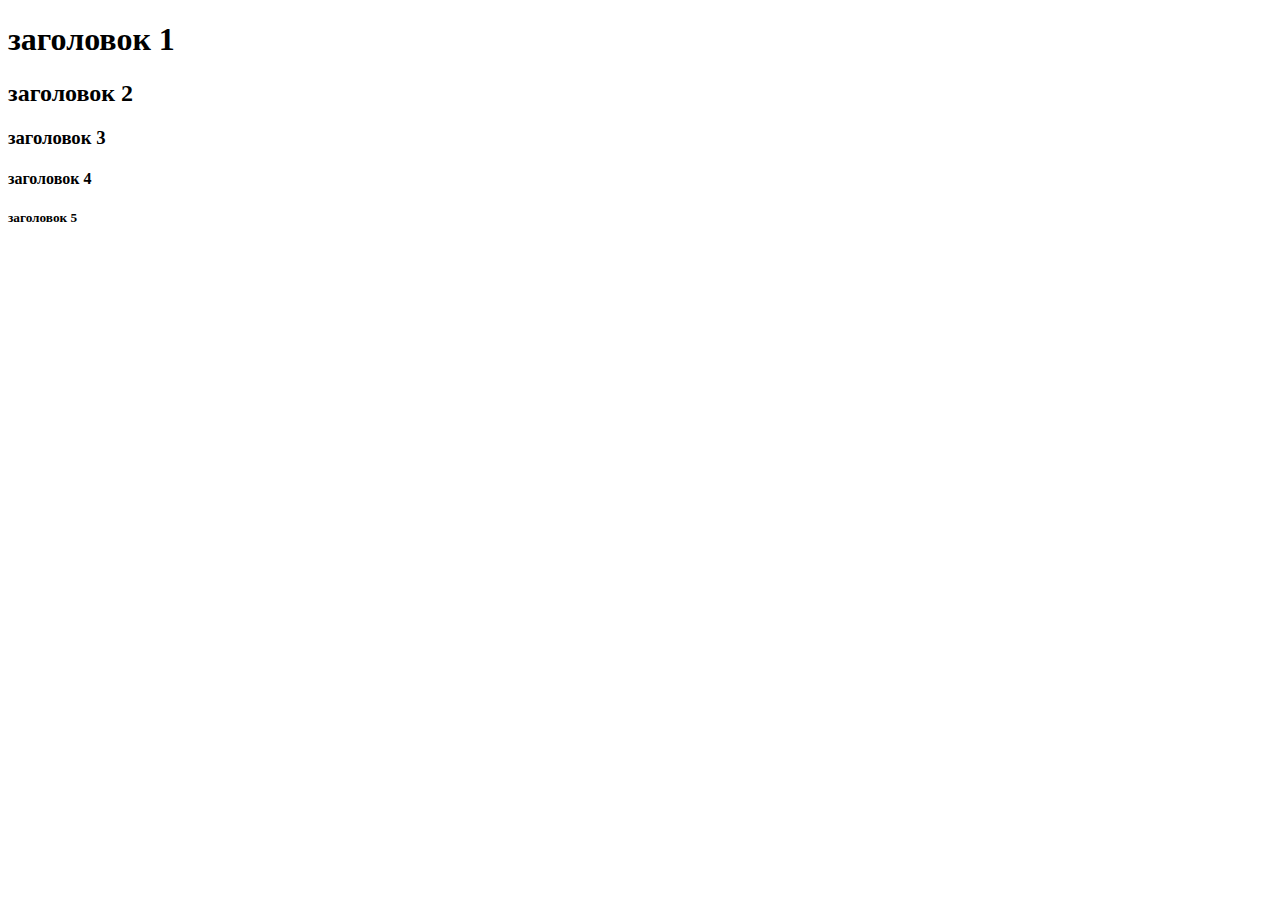
<file: index.html>
<!DOCTYPE html>
<html>
    <head>
        <title>FamilyCoffee</title>
    </head>

    <body>
        <div>
            <h1>заголовок 1</h1>
            <h2>заголовок 2</h2>
            <h3>заголовок 3</h3>
            <h4>заголовок 4</h4>
            <h5>заголовок 5</h5>
        </div>
    </body>
</html>
</file>
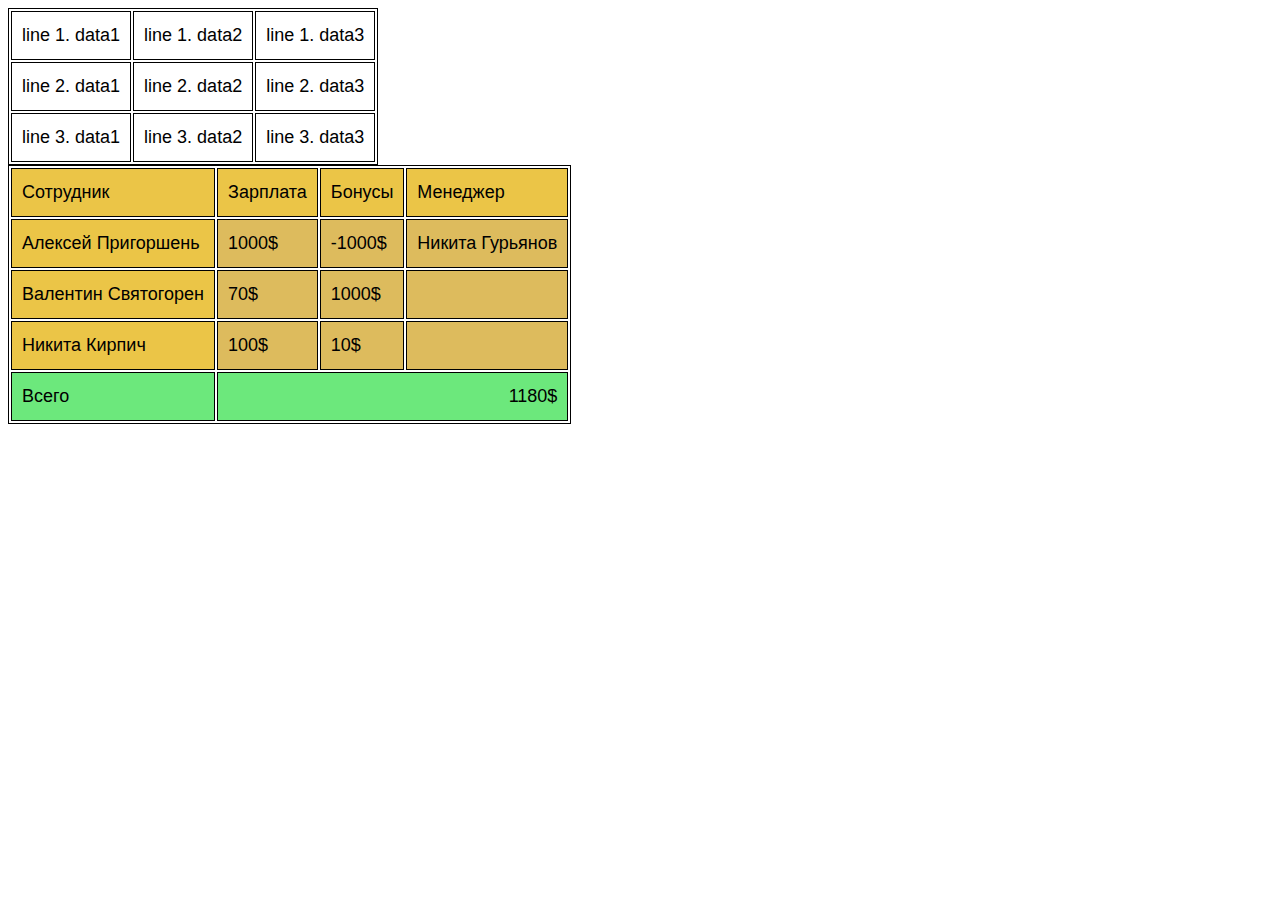
<file: dodo/index.html>
<!DOCTYPE html>
<html lang="en">
<head>
    <meta charset="UTF-8">
    <meta http-equiv="X-UA-Compatible" content="IE=edge">
    <meta name="viewport" content="width=device-width, initial-scale=1.0">
    <title>Document</title>
    <link rel="stylesheet" href="styles/style.css">
</head>
<body>
    <table>
        <tr>
            <td>line 1. data1</td>
            <td>line 1. data2</td>
            <td>line 1. data3</td>
        </tr>
        <tr>
            <td>line 2. data1</td>
            <td>line 2. data2</td>
            <td>line 2. data3</td>
        </tr>
        <tr>
            <td>line 3. data1</td>
            <td>line 3. data2</td>
            <td>line 3. data3</td>
        </tr>       
    </table>

    <table>
        <thead>
        <tr id="hidd">
            <td>Сотрудник</td>
            <td>Зарплата</td>
            <td>Бонусы</td>
            <td>Менеджер</td>
        </tr>
        <tr>
            <td id="hidd">Алексей Пригоршень</td>
            <td id="ccol">1000$</td>
            <td id="ccol">-1000$</td>
            <td id="ccol">Никита Гурьянов</td>
        </tr>
        <tr>
            <td id="hidd">Валентин Святогорен</td>
            <td id="ccol">70$</td>
            <td id="ccol">1000$</td>
            <td id="ccol"></td>
        </tr> 
        <tr>
            <td id="hidd">Никита Кирпич</td>
            <td id="ccol">100$</td>
            <td id="ccol">10$</td>
            <td id="ccol"></td>
        </tr> 
        <tr id="idd">
            <td>Всего</td>
            <td id="amount" colspan="3"> 1180$ </td>
            
        </tr> 
        </thead>      
    </table>

</body>
</html>
</file>
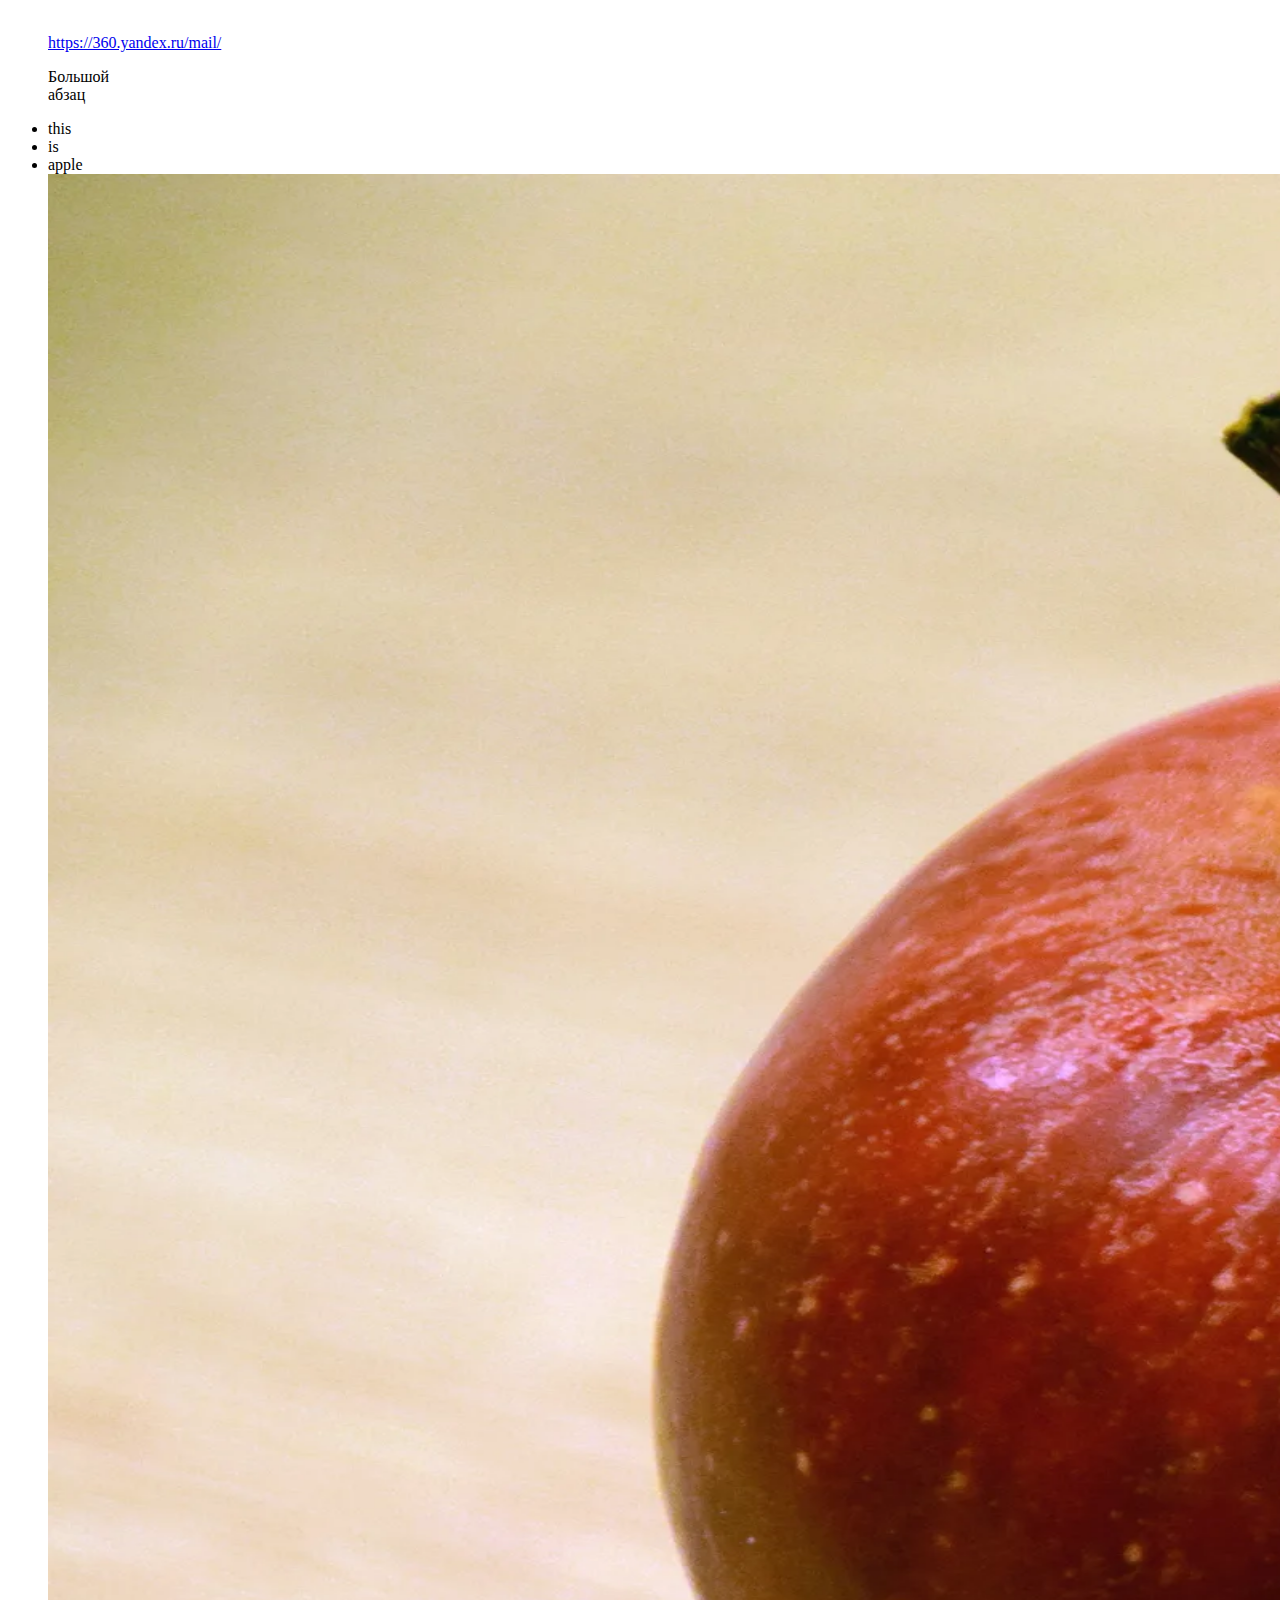
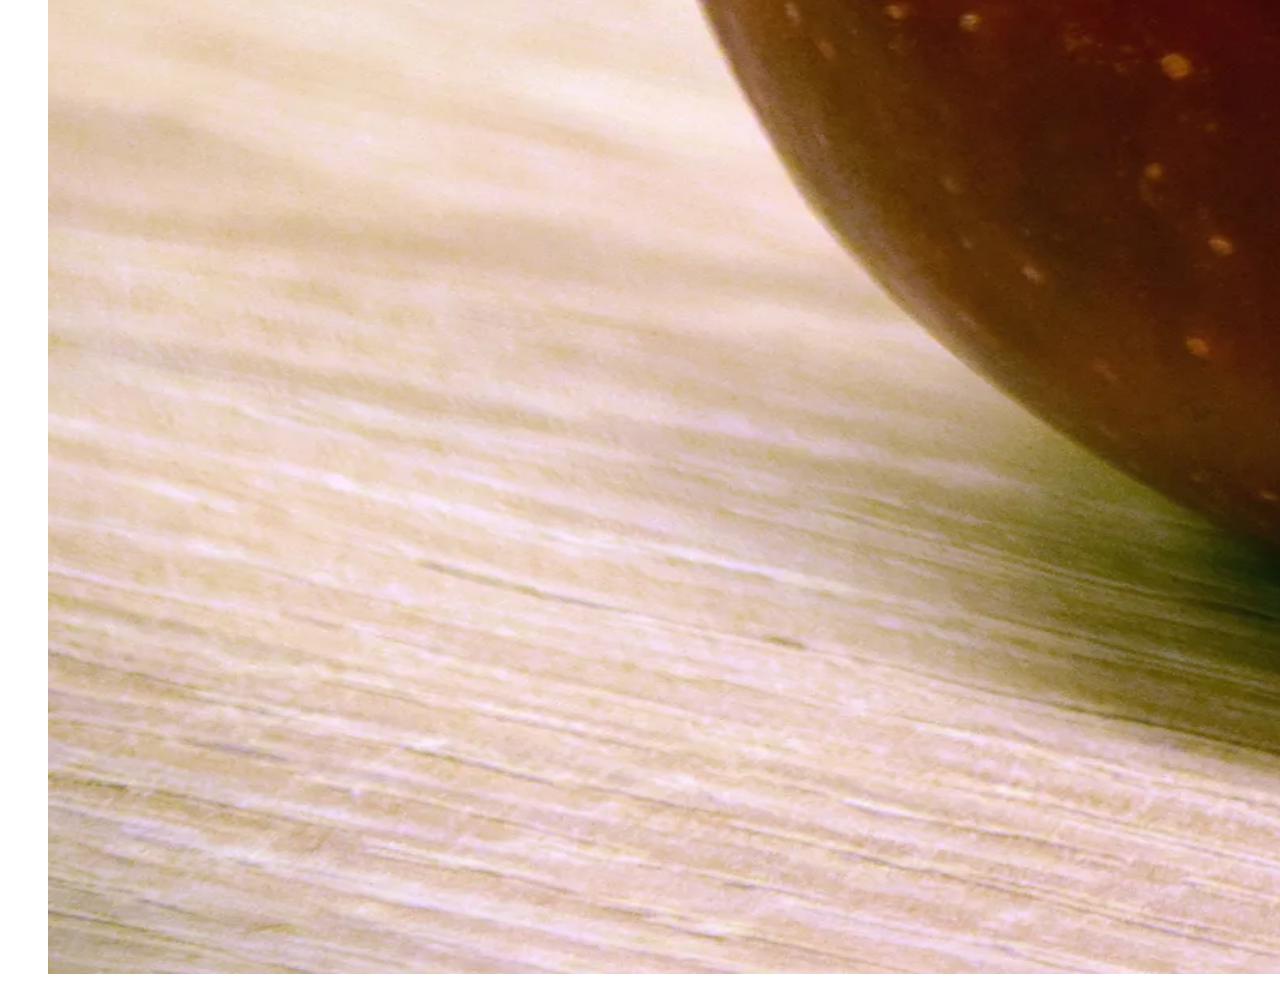
<file: ameno/index 1.html>
<!DOCTYPE html>
<html>
    <head>
        <title>apple</title>
    </head>

    <body>
        <ul>
            <br>
            <a href="https:/ya.ru/:">https://360.yandex.ru/mail/</a>
            <br>
            <p>Большой <br> абзац</p>
            <li>this</li>
            <li>is</li>
            <li>apple</li>
            <img src="Картинки/Apple.webp" width="4800" height="2400" alt="Apple">
        </ul>
    </body>
</html>
</file>
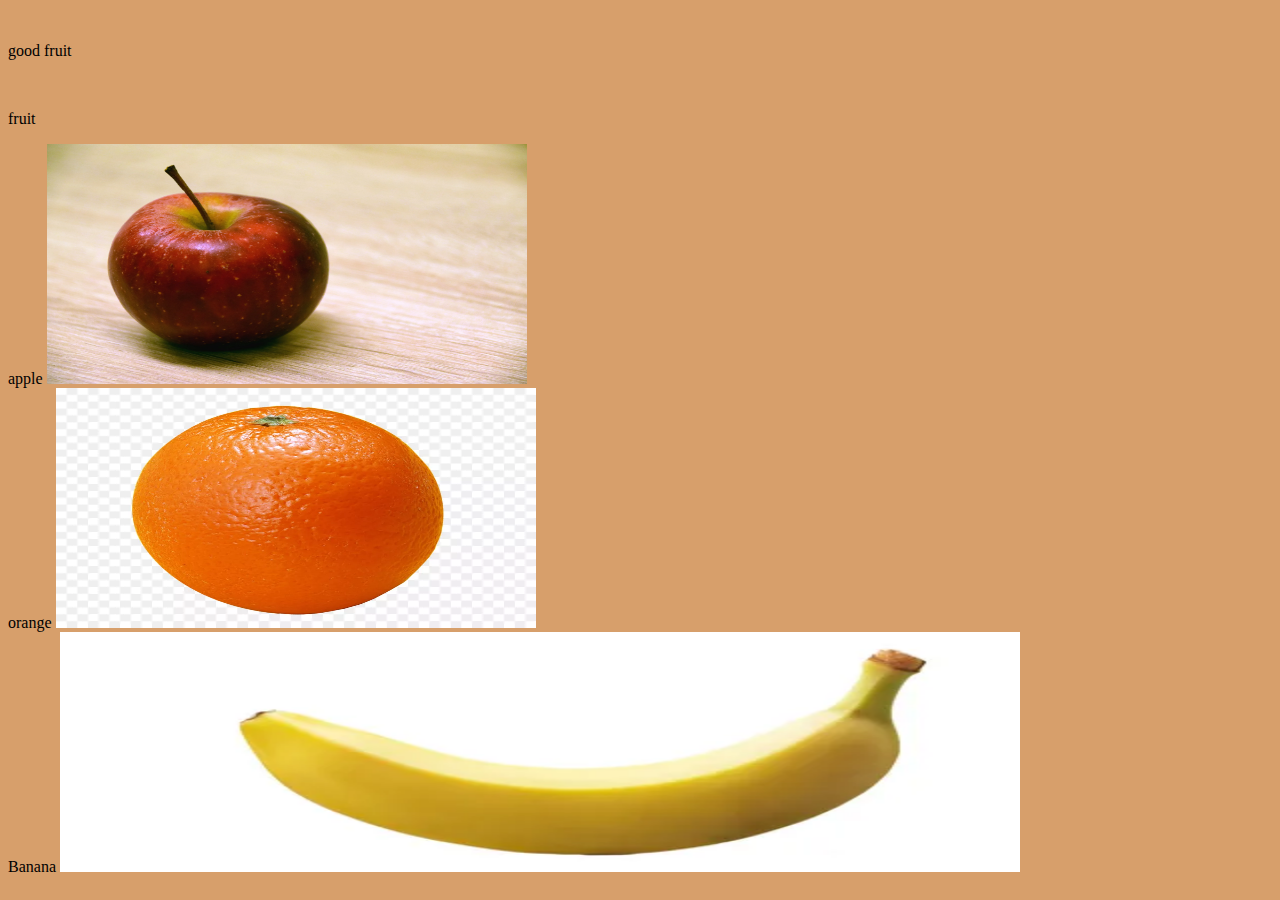
<file: ameno/index 2.html>
<!DOCTYPE html>
<html>
    <head>
        <title>fruits</title>
        <link rel="stylesheet" href="styles/style.css">
    </head>

    <body>
        <div>
            <ul>
                <p>good fruit</p>
                <br>
                <p>fruit</p>
                <li>apple</li>
                <img src="Картинки/Apple.webp" width="480" height="240" alt="Apple">
                <br>
                <li>orange</li>
                <img src="Картинки/orange.webp" width="480" height="240" alt="Apple">
                <br>
                <li>Banana</li>
                <img src="Картинки/not orange.webp" width="960" height="240" alt="Apple">
            </ul>
        </div>
    </body>
</html>
</file>
<file: dodo/styles/style.css>
body{
    font: 18px/1.5 sans-serif;
    color: rgb(0, 0, 0);
}
table,
td{
    border: 1px solid #000;
}
td{
    padding: 10px;
}
#amount{
    text-align:right;
}
#hidd{
    background-color: rgba(230, 181, 21, 0.788);
}
#idd{
    background-color: rgba(33, 221, 58, 0.664);
}
#ccol{
    background-color: rgba(209, 162, 34, 0.733);

}
</file>
<file: ameno/styles/style.css>
/* https://developer.mozilla.org/ru/docs/Web/CSS */
body {
    background-color: rgba(199, 120, 47, 0.712);
}
ul {
    display: inline;
}
ul li {
    display: inline;
}
</file>
